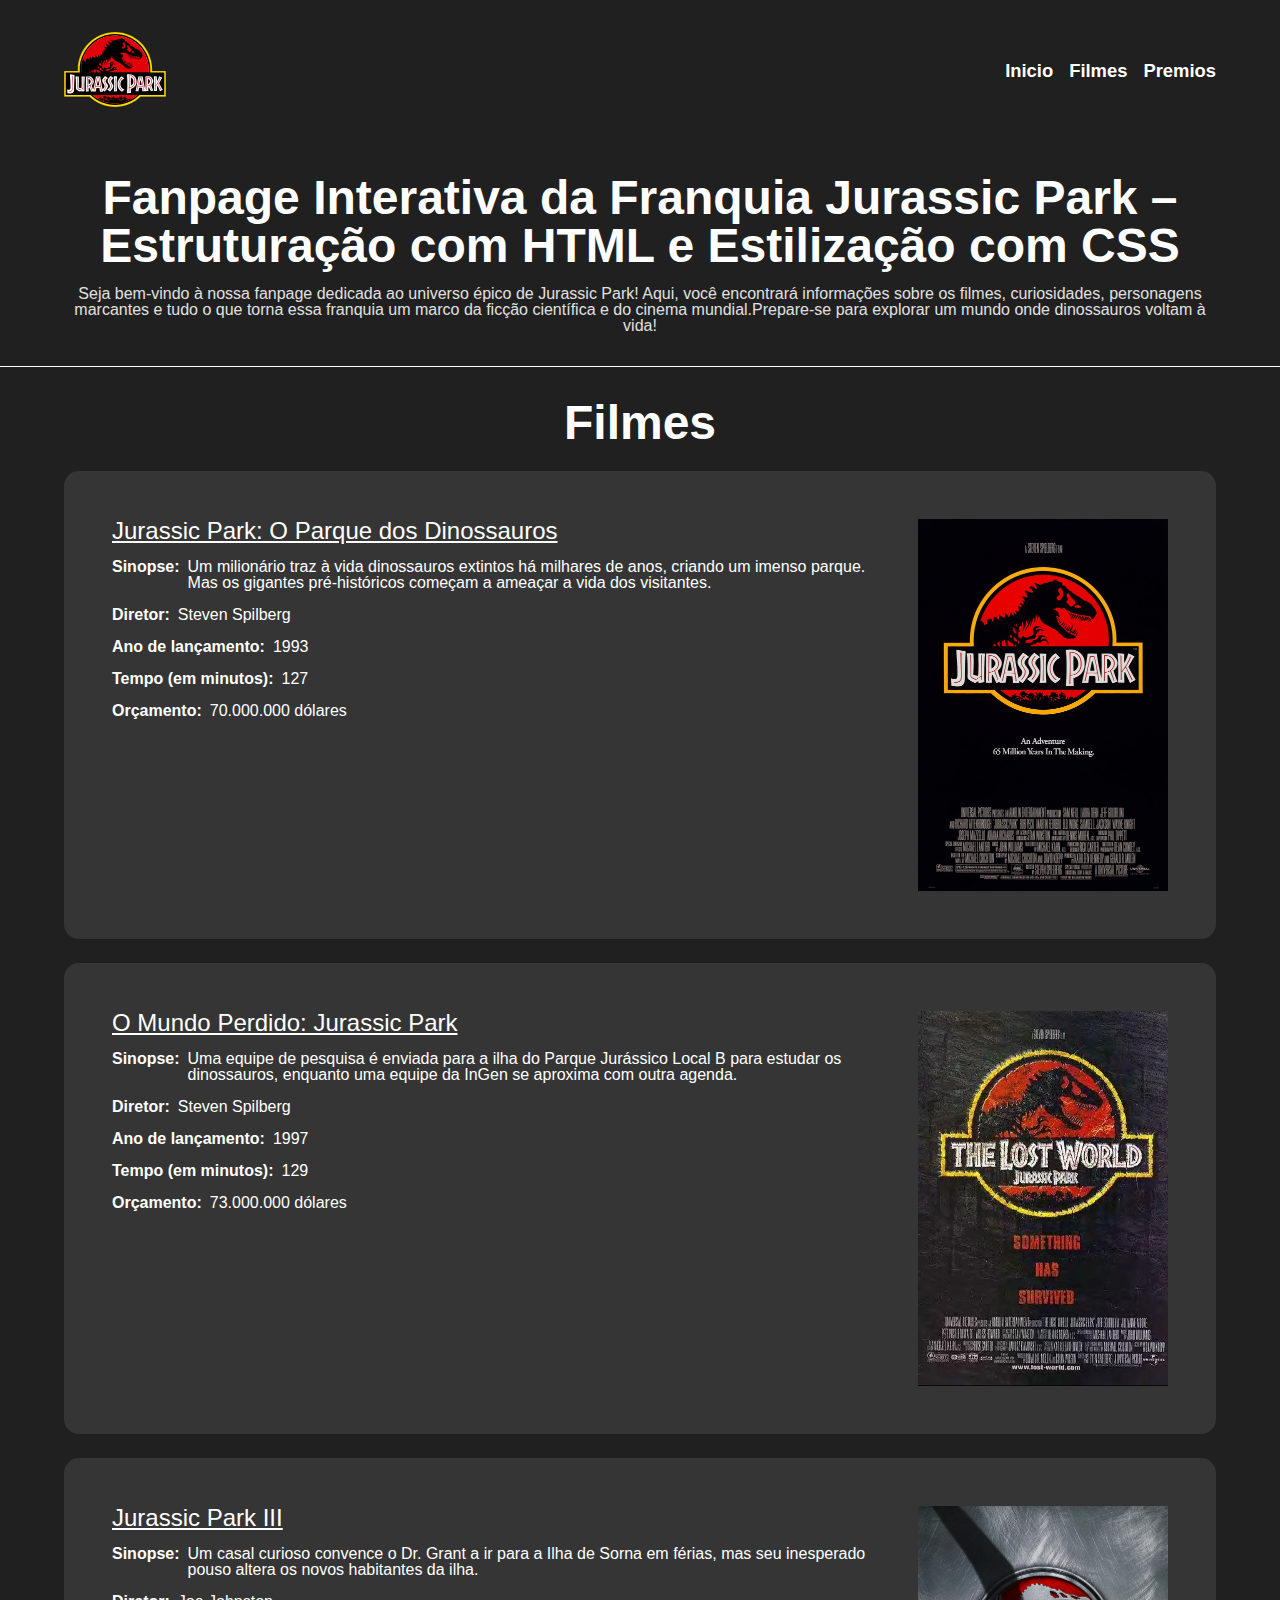
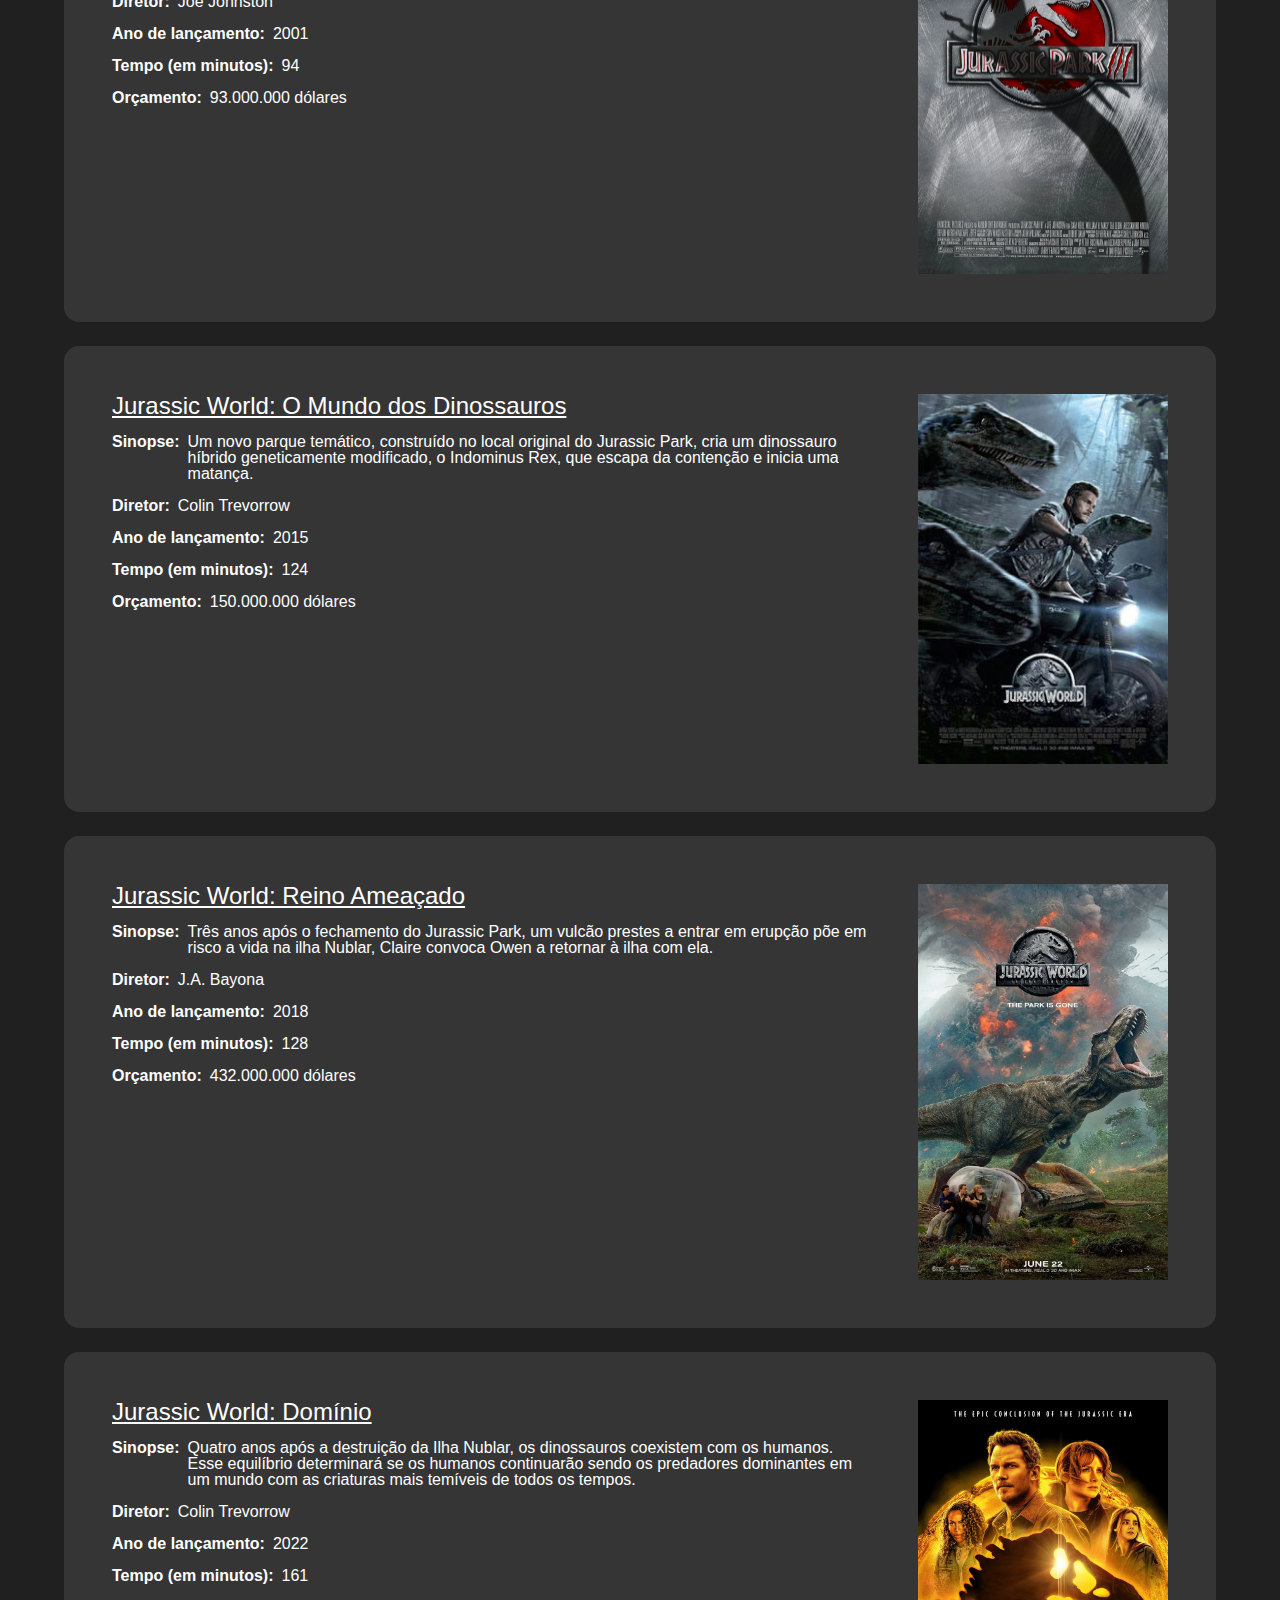
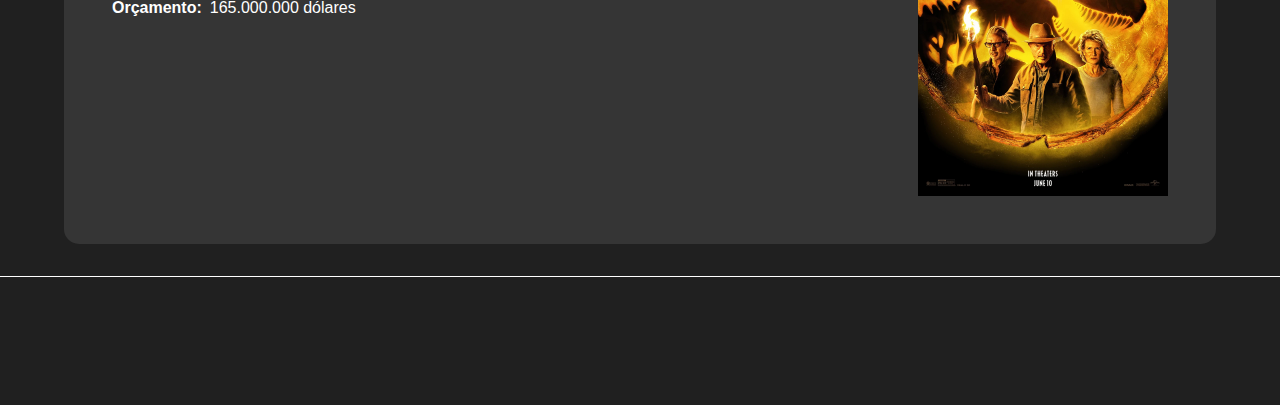
<file: atividade-03/index.html>
<!DOCTYPE html>
<html lang="pt-br">

<head>
  <meta charset="UTF-8">
  <meta name="viewport" content="width=device-width, initial-scale=1.0">
  <link rel="stylesheet" href="style.css">
  <title>Fanpage Interativa da Franquia Jurassic Park – Estruturação com HTML e Estilização com CSS</title>
</head>

<body>
  <header class="estilo-padrao">
    <a href="./index.html"><img src="./img/logo.svg" alt="Logo Jurassic Park" height="75px" /></a>
    <nav>
      <ul>
        <li><a href="#inicio">Inicio</a></li>
        <li><a href="#filmes">Filmes</a></li>
        <li><a href="#premios">Premios</a></li>
      </ul>
    </nav>
  </header>
  <section class="estilo-padrao" id="inicio">
    <h1>Fanpage Interativa da Franquia Jurassic Park – Estruturação com HTML e Estilização com CSS</h1>
    <p>Seja bem-vindo à nossa fanpage dedicada ao universo épico de <strong>Jurassic Park</strong>! Aqui, você
      encontrará informações sobre os filmes, curiosidades, personagens marcantes e tudo o que torna essa franquia um
      marco da ficção científica e do cinema mundial.Prepare-se para explorar um mundo onde dinossauros voltam à vida!
    </p>
  </section>
  <section class="estilo-padrao" id="filmes">
    <h2>Filmes</h2>
    <article class="filme">
      <div class="texto">
        <h3>Jurassic Park: O Parque dos Dinossauros</h3>
        <div class="item-filme">
          <h4>Sinopse:</h4>
          <p>Um milionário traz à vida dinossauros extintos há milhares de anos, criando um imenso parque. Mas os
            gigantes pré-históricos começam a ameaçar a vida dos visitantes.</p>
        </div>
        <div class="item-filme">
          <h4>Diretor:</h4>
          <p>Steven Spilberg</p>
        </div>
        <div class="item-filme">
          <h4>Ano de lançamento:</h4>
          <p>1993</p>
        </div>
        <div class="item-filme">
          <h4>Tempo (em minutos):</h4>
          <p>127</p>
        </div>
        <div class="item-filme">
          <h4>Orçamento:</h4>
          <p>70.000.000 dólares</p>
        </div>
      </div>
      <img src="./img/JP-MoviePoster.webp" alt="Poster do filme Jurassic Park" width="250px">
    </article>

    <article class="filme">
      <div class="texto">
        <h3>O Mundo Perdido: Jurassic Park</h3>
        <div class="item-filme">
          <h4>Sinopse:</h4>
          <p>Uma equipe de pesquisa é enviada para a ilha do Parque Jurássico Local B para estudar os dinossauros,
            enquanto uma equipe da InGen se aproxima com outra agenda.</p>
        </div>
        <div class="item-filme">
          <h4>Diretor:</h4>
          <p>Steven Spilberg</p>
        </div>
        <div class="item-filme">
          <h4>Ano de lançamento:</h4>
          <p>1997</p>
        </div>
        <div class="item-filme">
          <h4>Tempo (em minutos):</h4>
          <p>129</p>
        </div>
        <div class="item-filme">
          <h4>Orçamento:</h4>
          <p>73.000.000 dólares</p>
        </div>
      </div>
      <img src="./img/TLW-MoviePoster.webp" alt="Poster do filme O Mundo Perdido: Jurassic Park" width="250px">
    </article>

    <article class="filme">
      <div class="texto">
        <h3>Jurassic Park III</h3>
        <div class="item-filme">
          <h4>Sinopse:</h4>
          <p>Um casal curioso convence o Dr. Grant a ir para a Ilha de Sorna em férias, mas seu inesperado pouso
            altera os novos habitantes da ilha.</p>
        </div>
        <div class="item-filme">
          <h4>Diretor:</h4>
          <p>Joe Johnston</p>
        </div>
        <div class="item-filme">
          <h4>Ano de lançamento:</h4>
          <p>2001</p>
        </div>
        <div class="item-filme">
          <h4>Tempo (em minutos):</h4>
          <p>94</p>
        </div>
        <div class="item-filme">
          <h4>Orçamento:</h4>
          <p>93.000.000 dólares</p>
        </div>
      </div>
      <img src="./img/Jurassic_Park_III_poster.webp" alt="Poster do filme Jurassic Park III" width="250px">
    </article>

    <article class="filme">
      <div class="texto">
        <h3>Jurassic World: O Mundo dos Dinossauros</h3>
        <div class="item-filme">
          <h4>Sinopse:</h4>
          <p>Um novo parque temático, construído no local original do Jurassic Park, cria um dinossauro híbrido
            geneticamente modificado, o Indominus Rex, que escapa da contenção e inicia uma matança.</p>
        </div>
        <div class="item-filme">
          <h4>Diretor:</h4>
          <p>Colin Trevorrow</p>
        </div>
        <div class="item-filme">
          <h4>Ano de lançamento:</h4>
          <p>2015</p>
        </div>
        <div class="item-filme">
          <h4>Tempo (em minutos):</h4>
          <p>124</p>
        </div>
        <div class="item-filme">
          <h4>Orçamento:</h4>
          <p>150.000.000 dólares</p>
        </div>
      </div>
      <img src="./img/Jurassic_World_theatrical_poster.webp" alt="Poster do filme Jurassic World" width="250px">
    </article>

    <article class="filme">
      <div class="texto">
        <h3>Jurassic World: Reino Ameaçado</h3>
        <div class="item-filme">
          <h4>Sinopse:</h4>
          <p>Três anos após o fechamento do Jurassic Park, um vulcão prestes a entrar em erupção põe em risco a vida na
            ilha Nublar, Claire convoca Owen a retornar à ilha com ela.</p>
        </div>
        <div class="item-filme">
          <h4>Diretor:</h4>
          <p>J.A. Bayona</p>
        </div>
        <div class="item-filme">
          <h4>Ano de lançamento:</h4>
          <p>2018</p>
        </div>
        <div class="item-filme">
          <h4>Tempo (em minutos):</h4>
          <p>128</p>
        </div>
        <div class="item-filme">
          <h4>Orçamento:</h4>
          <p>432.000.000 dólares</p>
        </div>
      </div>
      <img src="./img/Jurassic-world-2-poster.webp" alt="Poster do filme Jurassic World: Fallen Kingdom" width="250px">
    </article>

    <article class="filme">
      <div class="texto">
        <h3>Jurassic World: Domínio</h3>
        <div class="item-filme">
          <h4>Sinopse:</h4>
          <p>Quatro anos após a destruição da Ilha Nublar, os dinossauros coexistem com os humanos. Esse equilíbrio determinará se os humanos continuarão sendo os predadores dominantes em um mundo com as criaturas mais temíveis de todos os tempos.</p>
        </div>
        <div class="item-filme">
          <h4>Diretor:</h4>
          <p>Colin Trevorrow</p>
        </div>
        <div class="item-filme">
          <h4>Ano de lançamento:</h4>
          <p>2022</p>
        </div>
        <div class="item-filme">
          <h4>Tempo (em minutos):</h4>
          <p>161</p>
        </div>
        <div class="item-filme">
          <h4>Orçamento:</h4>
          <p>165.000.000 dólares</p>
        </div>
      </div>
      <img src="./img/Jurassic_World_Dominion_Team_Poster.webp" alt="Poster do filme Jurassic World: Dominion" width="250px">
    </article>
  </section>
  <section class="estilo-padrao" id="premios"></section>
  <footer class="estilo-padrao"></footer>
</body>

</html>
</file>
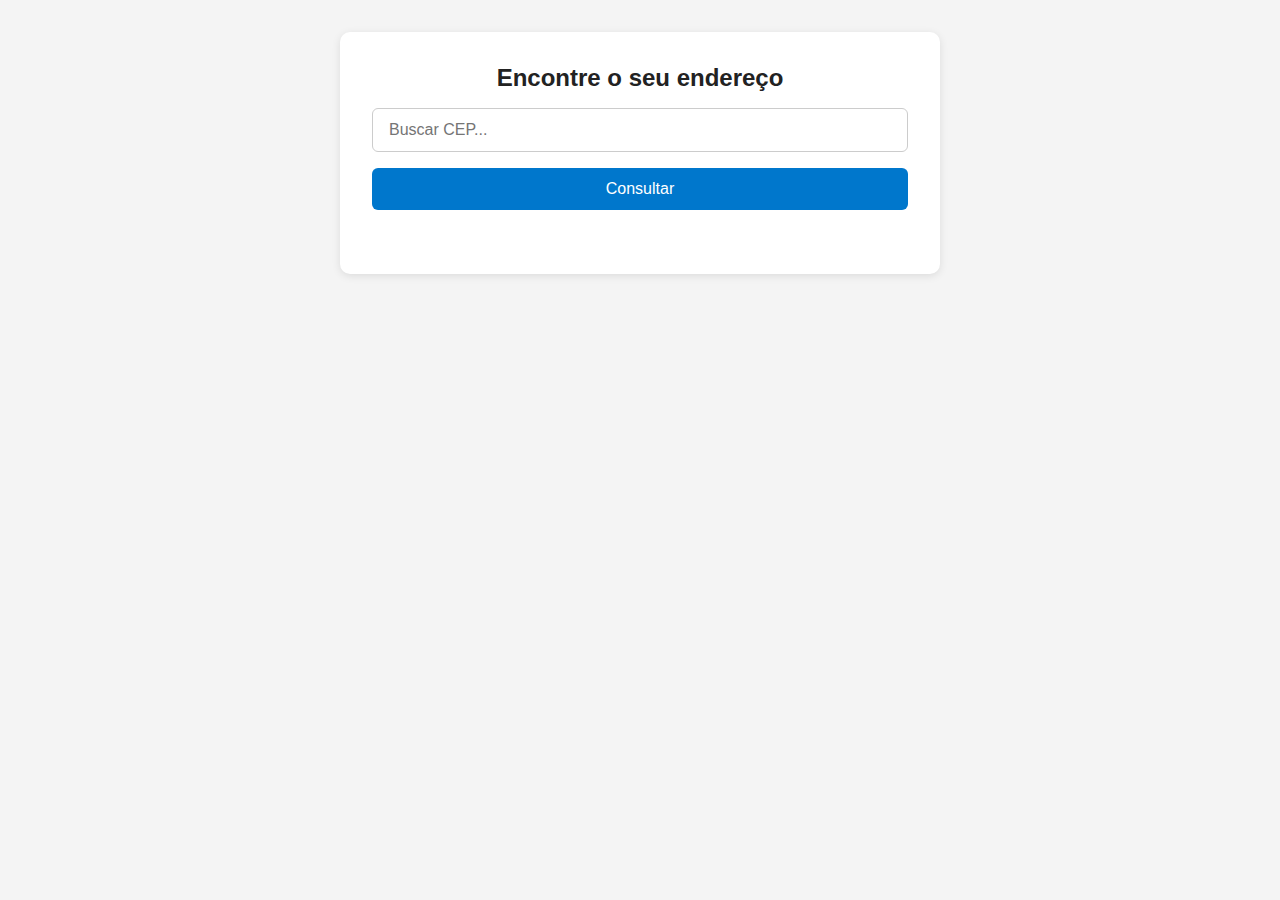
<file: aula-17/index.html>
<!DOCTYPE html>
<html lang="pt-br">

<head>
    <meta charset="UTF-8">
    <meta name="viewport" content="width=device-width, initial-scale=1.0">
    <title>Consultar CEP</title>
    <link rel="stylesheet" href="style.css">
</head>

<body>
    <main id="container">
        <form id="consulta">
            <h1>Encontre o seu endereço</h1>
            <input id="cep" type="text" placeholder="Buscar CEP...">
            <button type="submit">Consultar</button>
        </form>
        <div id="resultado"></div>
    </main>
    <script src="index.js"></script>
</body>
</file>
<file: atividade-03/style.css>
/* Remoção dos estilos padrões */

html, body, div, span, applet, object, iframe,h1, h2, h3, h4, h5, h6, p, 
    blockquote, pre,a, abbr, acronym, address, big, cite, code,del, dfn, em, 
    img, ins, kbd, q, s, samp,small, strike, strong, sub, sup, tt, var,b, u, 
    i, center,dl, dt, dd, ol, ul, li,fieldset, form, label, legend,table, 
    caption, tbody, tfoot, thead, tr, th, td,article, aside, canvas, details, 
    embed, figure, figcaption, footer, header, hgroup, menu, nav, output, 
    ruby, section, summary, time, mark, audio, video {
  margin: 0;
  padding: 0;
  border: 0;
  font-size: 100%;
  font: inherit;
  font-family: Arial, Helvetica, sans-serif;
  vertical-align: baseline;
}

article, aside, details, figcaption, figure, footer, header, hgroup, menu, 
    nav, section {
  display: block;
}
body {
  line-height: 1;
}
ol, ul {
  list-style: none;
}
blockquote, q {
  quotes: none;
}
blockquote:before, blockquote:after,q:before, q:after {
  content: '';
  content: none;
}
table {
  border-collapse: collapse;
  border-spacing: 0;
}

/* Estilos da atividade */

body {
  background-color: rgb(32, 32, 32);
  color: white;
}

.estilo-padrao{
  padding: 2rem 4rem;
  max-width: 1280px;
  margin: 0 auto;
}

header {
  display: flex;
  justify-content: space-between;
  align-items: center;
}

header nav ul {
  display: flex;
  gap: 1rem;
}

header nav ul a {
  font-size: 1.15rem;
  font-weight: 700;
  color: white;
  text-decoration: none;
}

header nav ul a:hover {
  color: #e3000b;
  transition: ease-in 0.15s;
}

#inicio {
  text-align: center;
}

#inicio h1{
  font-size: 3rem;
  font-weight: 700;
  margin-bottom: 1rem;
}

#inicio p {
  color: rgb(224, 224, 224);
}

#filmes {
  display: flex;
  flex-direction: column;
  gap: 1.5rem;
  border-top: 1px solid white;
  border-bottom: 1px solid white;
}

#filmes h2 {
  font-size: 3rem;
  font-weight: 700;
  text-align: center;
}

.filme {
  display: flex;
  gap: 3rem;
  padding: 3rem;
  background-color: rgb(53, 53, 53);
  border-radius: 15px;
}

.filme .texto{
  display: flex;
  flex-direction: column;
  gap: 1rem;
}

.filme h3 {
  font-size: 1.5rem;
  text-decoration: underline;
}

.filme .item-filme {
  display: flex;
  gap: 0.5rem;
}

.filme .item-filme h4 {
  font-weight: 700;
}
</file>
<file: aula-17/style.css>
* {
  box-sizing: border-box;
  margin: 0;
  padding: 0;
  font-family: sans-serif;
}

body {
  background-color: #f4f4f4;
  color: #333;
  padding: 2rem;
}

#container {
  max-width: 600px;
  margin: auto;
  display: flex;
  justify-content: center;
  align-items: center;
  flex-direction: column;
  gap: 2rem;
  padding: 2rem;
  background: white;
  border-radius: 10px;
  box-shadow: 0 2px 8px rgba(0, 0, 0, 0.1);
}

#container form {
  width: 100%;
  display: flex;
  flex-direction: column;
  gap: 1rem;
}

#container form h1 {
  font-size: 1.5rem;
  text-align: center;
  color: #222;
}

#cep {
  padding: 0.75rem 1rem;
  font-size: 1rem;
  border: 1px solid #ccc;
  border-radius: 6px;
  width: 100%;
  outline: none;
  transition: border 0.3s ease;
}

#cep:focus {
  border-color: #0077cc;
}

button[type="submit"] {
  padding: 0.75rem;
  font-size: 1rem;
  background-color: #0077cc;
  color: white;
  border: none;
  border-radius: 6px;
  cursor: pointer;
  transition: background-color 0.3s ease;
}

button[type="submit"]:hover {
  background-color: #005fa3;
}

#resultado {
  width: 100%;
}

#resultado table {
  width: 100%;
  border-collapse: collapse;
  margin-top: 1rem;
}

#resultado th,
#resultado td {
  border: 1px solid #ccc;
  padding: 0.75rem;
  text-align: left;
  font-size: 0.95rem;
}

#resultado th {
  background-color: #f0f0f0;
  color: #333;
}

.erro {
  color: #b00020;
  font-weight: bold;
  display: block;
  margin-top: 1rem;
  font-size: 1rem;
}
</file>
